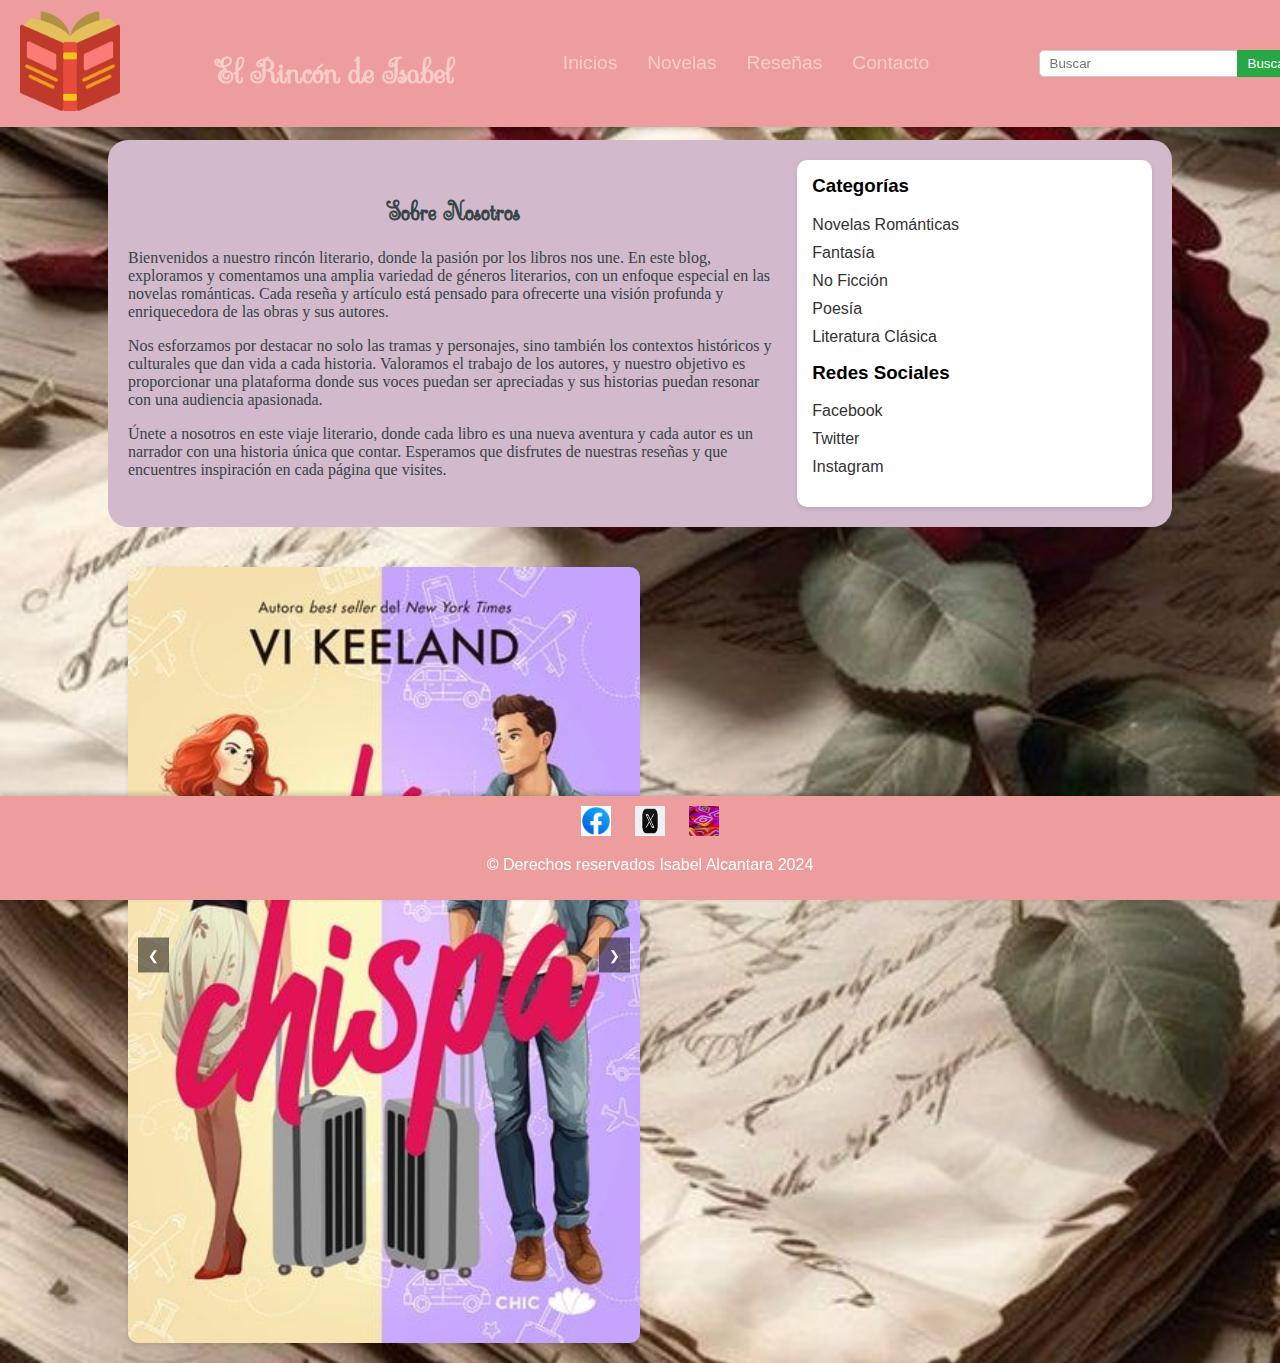
<file: index.html>
<!DOCTYPE html>
<html lang="es">
<head>
    <meta charset="UTF-8">
    <meta name="viewport" content="width=device-width, initial-scale=1.0">
    <link rel="stylesheet" href="./estilo.css">
    <title>El Rincón de Isabel</title>
    <link rel="preconnect" href="https://fonts.googleapis.com">
    <link rel="preconnect" href="https://fonts.gstatic.com" crossorigin>
    <link href="https://fonts.googleapis.com/css2?family=Sevillana&family=Roboto:wght@400;700&display=swap" rel="stylesheet">
</head>
<body>
    <header>
        <div class="logo"><img src="./book.png" alt="logo de la app"></div>  
        <h1 class="titulo">El Rincón de Isabel</h1>
        <nav>
            <ul>
                <li><a href="./index.html">Inicios</a></li>
                <li><a href="./libros.html">Novelas</a></li>
                <li><a href="./resenia.html">Reseñas</a></li>
                <li><a href="./contacto.html">Contacto</a></li>
            </ul>
        </nav>
        <form role="search">
            <input type="search" placeholder="Buscar" aria-label="Buscar">
            <button type="submit">Buscar</button>
        </form>
    </header>

    <main>
        <div class="contenedor">
            <section id="nosotros" class="sobre-nosotros">
                <h2>Sobre Nosotros</h2>
                <p>Bienvenidos a nuestro rincón literario, donde la pasión por los libros nos une. En este blog, exploramos y comentamos una amplia variedad de géneros literarios, con un enfoque especial en las novelas románticas. Cada reseña y artículo está pensado para ofrecerte una visión profunda y enriquecedora de las obras y sus autores.</p>
                <p>Nos esforzamos por destacar no solo las tramas y personajes, sino también los contextos históricos y culturales que dan vida a cada historia. Valoramos el trabajo de los autores, y nuestro objetivo es proporcionar una plataforma donde sus voces puedan ser apreciadas y sus historias puedan resonar con una audiencia apasionada.</p>
                <p>Únete a nosotros en este viaje literario, donde cada libro es una nueva aventura y cada autor es un narrador con una historia única que contar. Esperamos que disfrutes de nuestras reseñas y que encuentres inspiración en cada página que visites.</p>
            </section>

            <aside class="sidebar">
                <h3>Categorías</h3>
                <ul>
                    <li><a href="#">Novelas Románticas</a></li>
                    <li><a href="#">Fantasía</a></li>
                    <li><a href="#">No Ficción</a></li>
                    <li><a href="#">Poesía</a></li>
                    <li><a href="#">Literatura Clásica</a></li>
                </ul>
                <h3>Redes Sociales</h3>
                <ul>
                    <li><a href="https://www.facebook.com/tureal.moren">Facebook</a></li>
                    <li><a href="https://x.com/tureal1508">Twitter</a></li>
                    <li><a href="https://www.instagram.com/a_isabelalcantaraa/">Instagram</a></li>
                </ul>
            </aside>
        </div>

        <div class="informacion">
            <div class="carousel">
                <div class="carousel-inner">
                    <div class="carousel-item active">
                        <img src="./imgCa/1.jpg" alt="Imagen 1">
                    </div>
                    <div class="carousel-item">
                        <img src="./imgCa/2.jpg" alt="Imagen 2">
                    </div>
                    <div class="carousel-item">
                        <img src="./imgCa/3.jpg" alt="Imagen 3">
                    </div>
                    <div class="carousel-item">
                        <img src="./imgCa/4.jpg" alt="Imagen 4">
                    </div>
                    <div class="carousel-item">
                        <img src="./imgCa/5.jpg" alt="Imagen 5">
                    </div>
                </div>
                <button class="carousel-control prev" onclick="prevSlide()">&#10094;</button>
                <button class="carousel-control next" onclick="nextSlide()">&#10095;</button>
            </div>
        </div>
    </main>

    <footer>
        <div class="social-share">
            <a href="https://www.facebook.com/tureal.moren"><img src="./image.png" alt="Facebook"></a>
            <a href="https://x.com/tureal1508"><img src="./tw.jpg" alt="Twitter"></a>
            <a href="https://www.instagram.com/a_isabelalcantaraa/"><img src="./ins.jpg" alt="Instagram"></a>
        </div>
        <p>&copy; Derechos reservados Isabel Alcantara 2024</p>
    </footer>

    <script src="./script.js"></script>
</body>
</html>
</file>
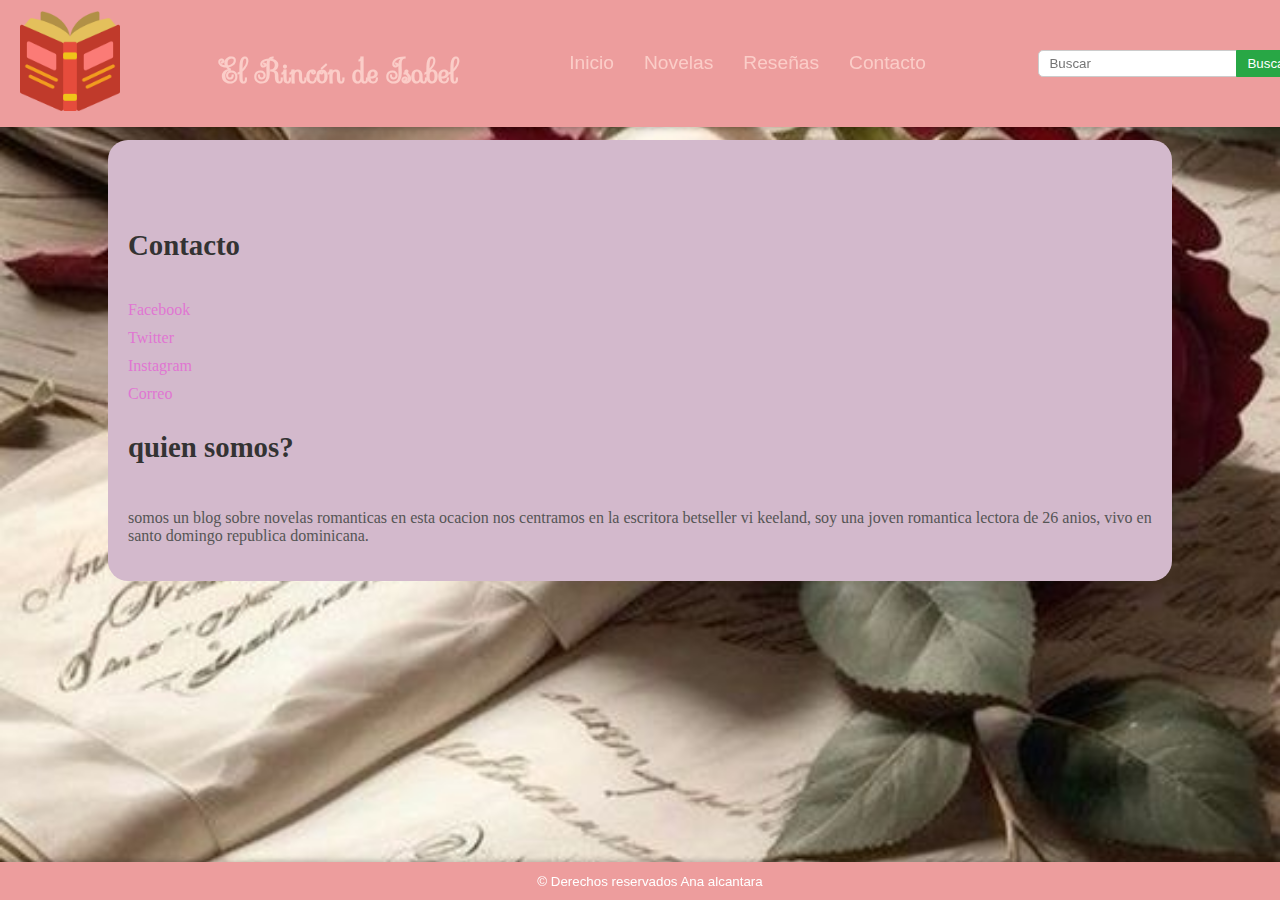
<file: contacto.html>
<!DOCTYPE html>
<html lang="en">
<head>
    <meta charset="UTF-8">
    <meta name="viewport" content="width=device-width, initial-scale=1.0">
    <title>Libros</title>
    <link rel="stylesheet" href="./estilo.css">
</head>

<body>

    <header>
        <div class="logo"><img src="./book.png" alt="logo de la app"></div>  
        <h1 class="titulo">El Rincón de Isabel</h1>
        <nav>
            <ul>
                <li><a href="./index.html">Inicio</a></li>
                <li><a href="./libros.html">Novelas</a></li>
                <li><a href="./resenia.html">Reseñas</a></li>
                <li><a href="#contacto">Contacto</a></li>
            </ul>
        </nav>
        <form role="search">
            <input type="search" placeholder="Buscar" aria-label="Buscar">
            <button type="submit">Buscar</button>
        </form>
    </header>

    <main>
        <div class="contenedor">
            <div class="contacto-container">
            <h3>Contacto</h3>
    
            <a class="link" href="https://www.facebook.com/tureal.moren"> Facebook</a>
            <a class="link" href="https://x.com/tureal1508">Twitter</a>
            <a class="link" href="https://www.instagram.com/a_isabelalcantaraa/">Instagram</a>
           <a class="link" href="mailto: sin2323nike@gmail.com">Correo</a>


            <h3>quien somos?</h3>

            <p class="quien-somos">
                somos un blog sobre novelas romanticas en esta ocacion nos centramos en la escritora betseller
                vi keeland, soy una joven romantica lectora de 26 anios, vivo en santo domingo republica dominicana.
            </p>
        </div>
        </div>
    </main>

    <footer>
        <small>&copy; Derechos reservados Ana alcantara</small>
    </footer>
    
</body>
</html>
</file>
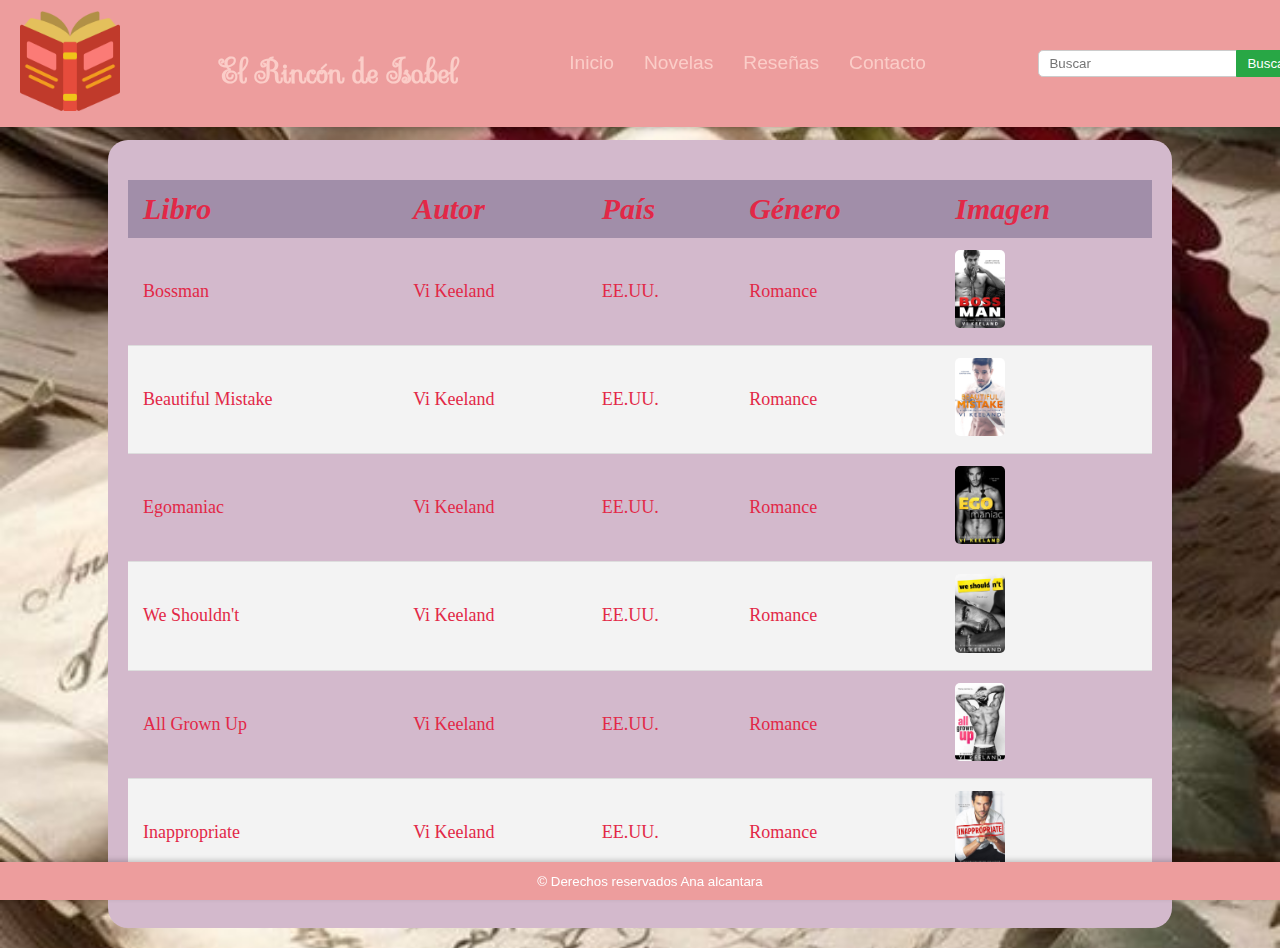
<file: libros.html>
<!DOCTYPE html>
<html lang="en">
<head>
    <meta charset="UTF-8">
    <meta name="viewport" content="width=device-width, initial-scale=1.0">
    <title>Libros</title>
    <link rel="stylesheet" href="./estilo.css">
</head>

<body>

    <header>
        <div class="logo"><img src="./book.png" alt="logo de la app"></div>  
        <h1 class="titulo">El Rincón de Isabel</h1>
        <nav>
            <ul>
                <li><a href="./index.html">Inicio</a></li>
                <li><a href="./libros.html">Novelas</a></li>
                <li><a href="./resenia.html">Reseñas</a></li>
                <li><a href="./contacto.html">Contacto</a></li>
            </ul>
        </nav>
        <form role="search">
            <input type="search" placeholder="Buscar" aria-label="Buscar">
            <button type="submit">Buscar</button>
        </form>
    </header>

    <main>
        <div class="contenedor">
            <table class="tabla">
                <thead>
                    <tr>
                        <th class="columna">Libro</th>
                        <th class="columna">Autor</th>
                        <th class="columna">País</th>
                        <th class="columna">Género</th>
                        <th class="columna">Imagen</th>
                    </tr>
                </thead>
                <tbody>
                    <tr>
                        <td>Bossman</td>
                        <td>Vi Keeland</td>
                        <td>EE.UU.</td>
                        <td>Romance</td>
                        <td><img class="imagen" src="./imgCa/Bossman-ebook.jpeg" alt=""></td>
                    </tr>
                    <tr>
                        <td>Beautiful Mistake</td>
                        <td>Vi Keeland</td>
                        <td>EE.UU.</td>
                        <td>Romance</td>
                        <td><img class="imagen" src="./imgCa/Beautiful-Mistake-ebook.jpeg" alt=""></td>
                    </tr>
                    <tr>
                        <td>Egomaniac</td>
                        <td>Vi Keeland</td>
                        <td>EE.UU.</td>
                        <td>Romance</td>
                        <td><img class="imagen" src="./imgCa/Egomaniac-ebook.jpeg" alt=""></td>
                    </tr>
                    <tr>
                        <td>We Shouldn't</td>
                        <td>Vi Keeland</td>
                        <td>EE.UU.</td>
                        <td>Romance</td>
                        <td><img class="imagen" src="./imgCa/We-Shouldnt-ebook.jpeg" alt=""></td>
                    </tr>
                    <tr>
                        <td>All Grown Up</td>
                        <td>Vi Keeland</td>
                        <td>EE.UU.</td>
                        <td>Romance</td>
                        <td><img class="imagen" src="./imgCa/All-Grown-Up-ebook.jpeg" alt=""></td>
                    </tr>
                    <tr>
                        <td>Inappropriate</td>
                        <td>Vi Keeland</td>
                        <td>EE.UU.</td>
                        <td>Romance</td>
                        <td><img class="imagen" src="./imgCa/inappropriate-ebook.jpeg" alt=""></td>
                    </tr>
                </tbody>
            </table>
            
        </div>
    </main>

    <footer>
        <small>&copy; Derechos reservados Ana alcantara</small>
    </footer>
    
</body>
</html>
</file>
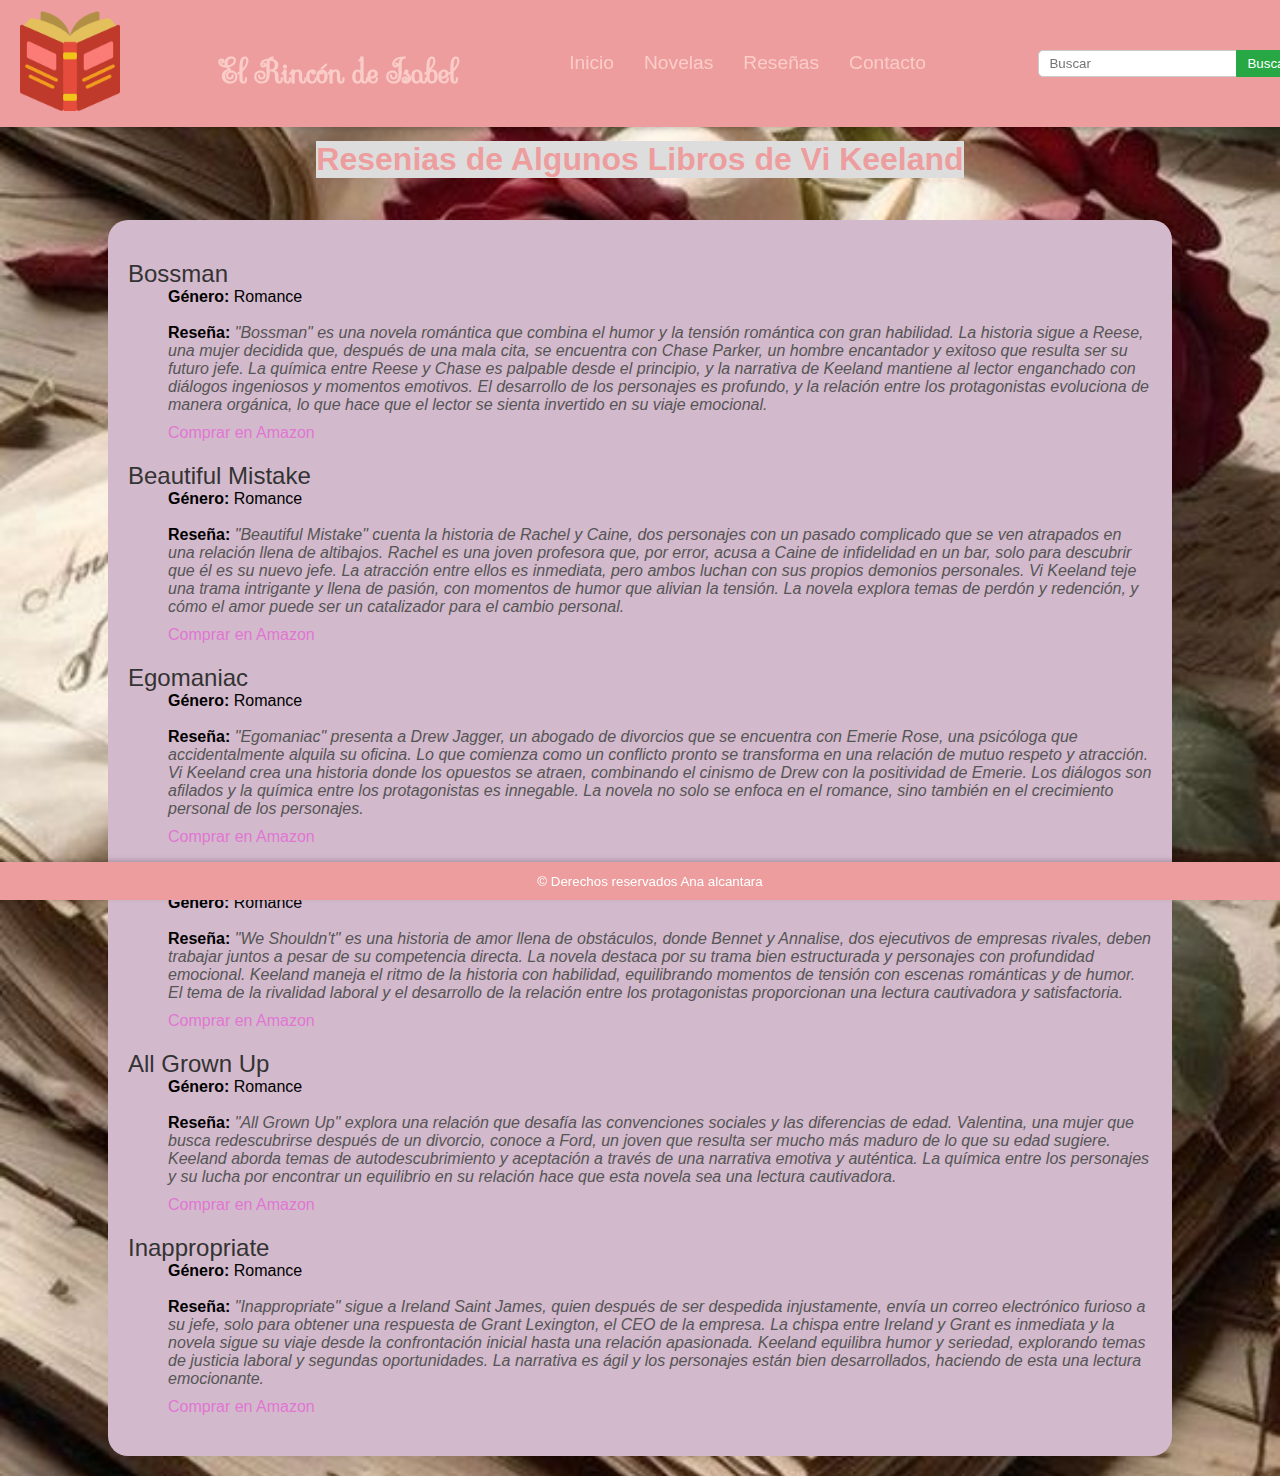
<file: resenia.html>
<!DOCTYPE html>
<html lang="en">

<head>
    <meta charset="UTF-8">
    <meta name="viewport" content="width=device-width, initial-scale=1.0">
    <title>Libros</title>
    <link rel="stylesheet" href="./estilo.css">
</head>

<body>

    <header>
        <div class="logo"><img src="./book.png" alt="logo de la app"></div>
        <h1 class="titulo">El Rincón de Isabel</h1>
        <nav>
            <ul>
                <li><a href="./index.html">Inicio</a></li>
                <li><a href="./libros.html">Novelas</a></li>
                <li><a href="./resenia.html">Reseñas</a></li>
                <li><a href="./contacto.html">Contacto</a></li>
            </ul>
        </nav>
        <form role="search">
            <input type="search" placeholder="Buscar" aria-label="Buscar">
            <button type="submit">Buscar</button>
        </form>
    </header>

    <main>
        <h1 class="ti">Resenias de Algunos Libros de Vi Keeland</h1>
        <div class="contenedor">
         

            <dl>
                <dt>Bossman</dt>
                <dd> 
                    <strong>Género:</strong> Romance <br><br>
                    <strong>Reseña:</strong> 
                    <i>"Bossman" es una novela romántica que combina el humor y la tensión romántica con gran habilidad. La historia sigue a Reese, una mujer decidida que, después de una mala cita, se encuentra con Chase Parker, un hombre encantador y exitoso que resulta ser su futuro jefe. La química entre Reese y Chase es palpable desde el principio, y la narrativa de Keeland mantiene al lector enganchado con diálogos ingeniosos y momentos emotivos. El desarrollo de los personajes es profundo, y la relación entre los protagonistas evoluciona de manera orgánica, lo que hace que el lector se sienta invertido en su viaje emocional.</i>
                    <a href="https://www.amazon.com/Bossman-Vi-Keeland/dp/1942215407" class="link">Comprar en Amazon</a>
                </dd>
    
                <dt>Beautiful Mistake</dt>
                <dd> 
                    <strong>Género:</strong> Romance <br><br>
                    <strong>Reseña:</strong> 
                    <i>"Beautiful Mistake" cuenta la historia de Rachel y Caine, dos personajes con un pasado complicado que se ven atrapados en una relación llena de altibajos. Rachel es una joven profesora que, por error, acusa a Caine de infidelidad en un bar, solo para descubrir que él es su nuevo jefe. La atracción entre ellos es inmediata, pero ambos luchan con sus propios demonios personales. Vi Keeland teje una trama intrigante y llena de pasión, con momentos de humor que alivian la tensión. La novela explora temas de perdón y redención, y cómo el amor puede ser un catalizador para el cambio personal.</i>
                    <a href="https://www.amazon.com/Beautiful-Mistake-Vi-Keeland/dp/1942215598" class="link">Comprar en Amazon</a>
                </dd>
    
                <dt>Egomaniac</dt>
                <dd> 
                    <strong>Género:</strong> Romance <br><br>
                    <strong>Reseña:</strong> 
                    <i>"Egomaniac" presenta a Drew Jagger, un abogado de divorcios que se encuentra con Emerie Rose, una psicóloga que accidentalmente alquila su oficina. Lo que comienza como un conflicto pronto se transforma en una relación de mutuo respeto y atracción. Vi Keeland crea una historia donde los opuestos se atraen, combinando el cinismo de Drew con la positividad de Emerie. Los diálogos son afilados y la química entre los protagonistas es innegable. La novela no solo se enfoca en el romance, sino también en el crecimiento personal de los personajes.</i>
                    <a href="https://www.amazon.com/Egomaniac-Vi-Keeland/dp/1942215741" class="link">Comprar en Amazon</a>
                </dd>
    
                <dt>We Shouldn't</dt>
                <dd> 
                    <strong>Género:</strong> Romance <br><br>
                    <strong>Reseña:</strong> 
                    <i>"We Shouldn't" es una historia de amor llena de obstáculos, donde Bennet y Annalise, dos ejecutivos de empresas rivales, deben trabajar juntos a pesar de su competencia directa. La novela destaca por su trama bien estructurada y personajes con profundidad emocional. Keeland maneja el ritmo de la historia con habilidad, equilibrando momentos de tensión con escenas románticas y de humor. El tema de la rivalidad laboral y el desarrollo de la relación entre los protagonistas proporcionan una lectura cautivadora y satisfactoria.</i>
                    <a href="https://www.amazon.com/We-Shouldnt-Vi-Keeland/dp/1951045217" class="link">Comprar en Amazon</a>
                </dd>
    
                <dt>All Grown Up</dt>
                <dd> 
                    <strong>Género:</strong> Romance <br><br>
                    <strong>Reseña:</strong> 
                    <i>"All Grown Up" explora una relación que desafía las convenciones sociales y las diferencias de edad. Valentina, una mujer que busca redescubrirse después de un divorcio, conoce a Ford, un joven que resulta ser mucho más maduro de lo que su edad sugiere. Keeland aborda temas de autodescubrimiento y aceptación a través de una narrativa emotiva y auténtica. La química entre los personajes y su lucha por encontrar un equilibrio en su relación hace que esta novela sea una lectura cautivadora.</i>
                    <a href="https://www.amazon.com/All-Grown-Up-Vi-Keeland/dp/195104525X" class="link">Comprar en Amazon</a>
                </dd>

                <dt>Inappropriate</dt>
                <dd> 
                    <strong>Género:</strong> Romance <br><br>
                    <strong>Reseña:</strong> 
                    <i>"Inappropriate" sigue a Ireland Saint James, quien después de ser despedida injustamente, envía un correo electrónico furioso a su jefe, solo para obtener una respuesta de Grant Lexington, el CEO de la empresa. La chispa entre Ireland y Grant es inmediata y la novela sigue su viaje desde la confrontación inicial hasta una relación apasionada. Keeland equilibra humor y seriedad, explorando temas de justicia laboral y segundas oportunidades. La narrativa es ágil y los personajes están bien desarrollados, haciendo de esta una lectura emocionante.</i>
                    <a href="https://www.amazon.com/Inappropriate-Vi-Keeland/dp/1951045446" class="link">Comprar en Amazon</a>
                </dd>
            </dl>
        </div>
    </main>

    <footer>
        <small>&copy; Derechos reservados Ana alcantara</small>
    </footer>

</body>

</html>
</file>
<file: estilo.css>
@import url('https://fonts.googleapis.com/css2?family=Sevillana&display=swap');

body {
    padding: 0;
    margin: 0;
    font-family: 'Lucida Sans', 'Lucida Sans Regular', 'Lucida Grande', 'Lucida Sans Unicode', Geneva, Verdana, sans-serif;
    box-sizing: border-box;
    background-image: url("./back.jpg");
    background-size: cover;
    background-repeat: no-repeat;
    background-position: center;
    background-attachment: fixed;
    min-height: 100vh;
    display: flex;
    flex-direction: column;
    text-decoration: none;
    list-style: none;
}

header {
    display: flex;
    justify-content: space-between;
    align-items: center;
    padding: 10px 20px;
    background-color: #ed9d9d;
    position: fixed;
    top: 0;
    left: 0;
    width: 100%;
    z-index: 1000;
    box-shadow: 0 2px 5px rgba(0, 0, 0, 0.2);
}

.logo img {
    height: 100px;
}

.titulo {
    font-size: 2em;
    font-family: "Sevillana", cursive;
    color: #FBCDC8;
}

nav ul {
    display: flex;
    list-style: none;
    margin: 0;
    padding: 0;
}

nav ul li {
    margin: 0 15px;
}

nav ul li a {
    color: #FBCDC8;
    text-decoration: none;
    font-size: 1.2em;
    transition: color 0.3s;
}

nav ul li a:hover {
    color: azure;
}
nav ul li a:focus {
    color: rgb(16, 8, 11);
    border: solid wheat ;
    border-radius: 2%;
}

form {
    display: flex;
    align-items: center;
}

form input[type="search"] {
    padding: 5px 10px;
    border: 1px solid #ccc;
    border-radius: 5px 0 0 5px;
    outline: none;
}

form button {
    padding: 5px 10px;
    border: 1px solid #28a745;
    background-color: #28a745;
    color: white;
    border-radius: 0 5px 5px 0;
    margin-left: -1px;
    cursor: pointer;
    transition: background-color 0.3s;
}

form button:hover {
    background-color: #218838;
}

main {
    flex-grow: 1;
    display: flex;
    flex-direction: column;
    align-items: center;
    padding-top: 120px;
}

.contenedor {
    display: flex;
    justify-content: space-between;
    width: 80%;
    margin: 20px auto;
    padding: 20px;
    background-color: #d3b9cc;
    border-radius: 20px;
}

.sobre-nosotros {
    flex: 2;
    font-family: Georgia, 'Times New Roman', Times, serif;
    color: rgb(52, 69, 69);
    margin-right: 20px;
}

.sobre-nosotros h2 {
    text-align: center;
    font-family: "Sevillana", cursive;
}

.sidebar {
    flex: 1;
    background-color: #fff;
    padding: 15px;
    border-radius: 10px;
    box-shadow: 0 2px 5px rgba(0, 0, 0, 0.1);
}

.sidebar h3 {
    margin-top: 0;
}

.sidebar ul {
    list-style: none;
    padding: 0;
}

.sidebar ul li {
    margin: 10px 0;
}

.sidebar ul li a {
    text-decoration: none;
    color: #333;
    transition: color 0.3s;
}

.sidebar ul li a:hover {
    color: #555;
    text-decoration: underline;
}

.informacion {
    width: 80%;
    margin: 20px auto;
}

.carousel {
    position: relative;
    width: 50%;
    overflow: hidden;
    border-radius: 10px;
    box-shadow: 0 2px 5px rgba(0, 0, 0, 0.1);
}

.carousel-inner {
    display: flex;
    transition: transform 0.5s ease-in-out;
}

.carousel-item {
    min-width: 100%;
    transition: opacity 0.5s ease-in-out;
    opacity: 0;
    position: absolute;
    top: 0;
    left: 0;
}

.carousel-item.active {
    opacity: 1;
    position: relative;
}

.carousel img {
    width: 100%;
    height: auto;
    display: block;
}

.carousel-control {
    position: absolute;
    top: 50%;
    transform: translateY(-50%);
    background: rgba(0, 0, 0, 0.5);
    color: white;
    border: none;
    padding: 10px;
    cursor: pointer;
    z-index: 1;
    transition: background 0.3s;
}

.carousel-control:hover {
    background: rgba(0, 0, 0, 0.7);
}

.carousel-control.prev {
    left: 10px;
}

.carousel-control.next {
    right: 10px;
}

footer {
    background-color: #ed9d9d;
    color: #fff;
    padding: 10px 10px;
    text-align: center;
    position: fixed;
    bottom: 0;
    width: 100%;
    box-shadow: 0 -2px 5px rgba(0, 0, 0, 0.2);
}

.social-share a {
    display: inline-block;
    margin: 0 10px;
    color: #fff;
}

.social-share img {
    width: 30px;
    height: 30px;
}
@media(min-whidth: 800px){
    body{
        display: flex;
        flex-direction: column;
        justify-content: space-between;
    }

    header nav{
        display: flex;
        flex-direction: column;
    }
}

.imagen{

    width: 100px;
    height: 100px;
}

.columna{

    font-size: 30px;
    font-family: Georgia, 'Times New Roman', Times, serif;
    font-style: italic;
    color: #4b3832;
  
}

.tabla {
    width: 100%;
    border-collapse: collapse;
    margin: 20px 0;
    font-size: 18px;
    text-align: left;
    font-family: Georgia, 'Times New Roman', Times, serif;
}

.tabla th, .tabla td {
    padding: 12px 15px;
    color: rgb(226, 40, 71);
}

.tabla thead tr {
    background-color: #a18ea9;
    color: #ffffff;
    text-align: left;
    font-weight: bold;
}

.tabla tbody tr {
    border-bottom: 1px solid #dddddd;
}

.tabla tbody tr:nth-of-type(even) {
    background-color: #f3f3f3;
}

.tabla tbody tr:last-of-type {
    border-bottom: 2px solid #009879;
}

.tabla tbody tr:hover {
    background-color: #f1f1f1;
}

.tabla img {
    width: 50px;
    height: auto;
    border-radius: 5px;
}

.ti{
    justify-content: center;
    color: #ed9d9d;
    background-color: #dddddd;
}
dl {
    margin: 0;
}
dt {
    font-size: 1.5em;
    margin-top: 20px;
    color: #333;
}
dd {
    margin-bottom: 20px;
}
dd i {
    color: #555;
}
.link {
    display: block;
    margin-top: 10px;
    color: #e076d2;
    text-decoration: none;
}
.link:hover {
    text-decoration: underline;
}

.contacto-container{
    display: flex;
    flex-flow: column wrap;
    font-family: Georgia, 'Times New Roman', Times, serif;
    text-decoration: none;
}
.contacto-container {
    margin-top: 40px;
}
.contacto-container h1 {
    font-size: 2em;
    color: #da5454;
}
.contacto-container h3 {
    font-size: 1.8em;
    color: #333;
}
.contacto-container p {
    color: #555;
}
</file>
